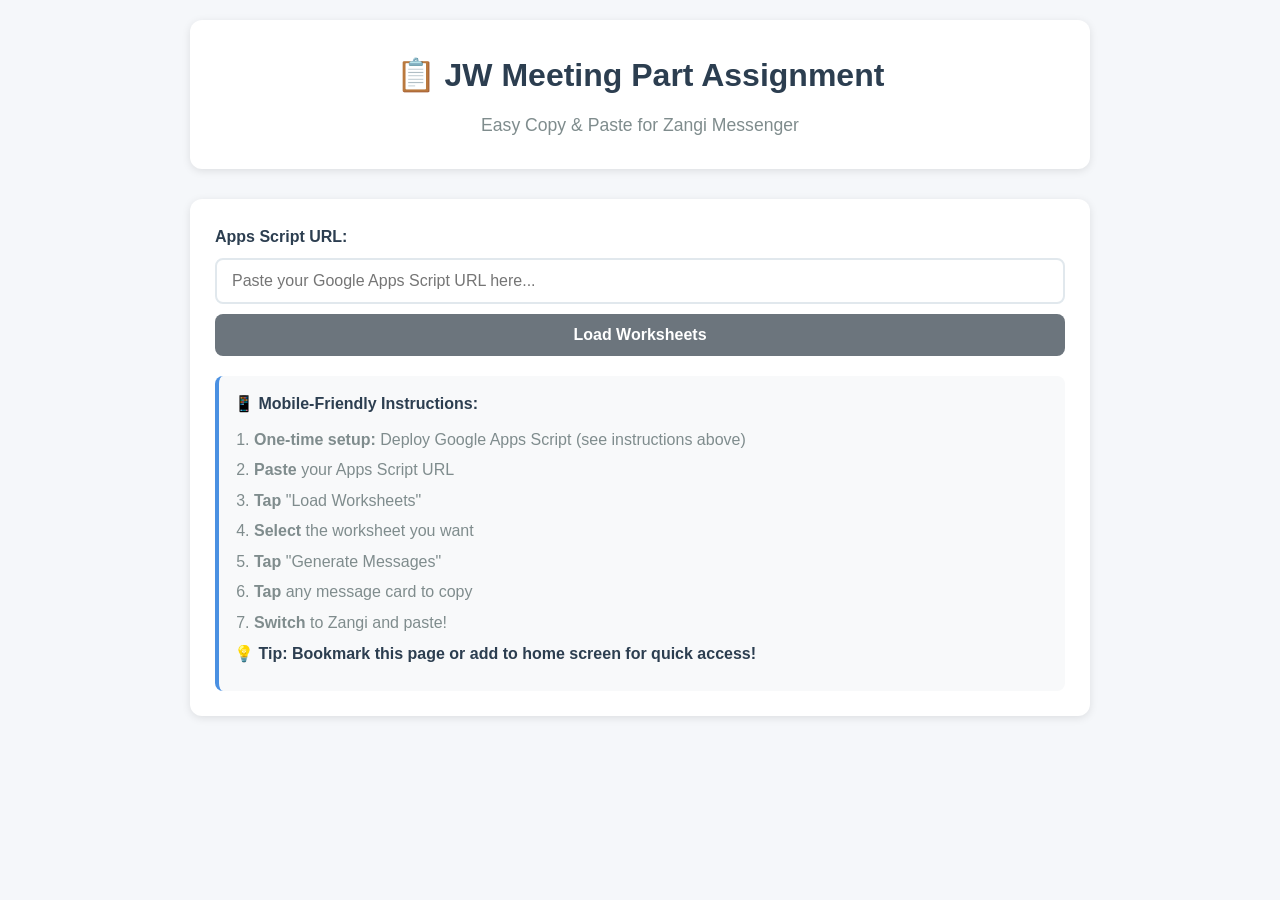
<file: index.html>
<!DOCTYPE html>
<html lang="en">
<head>
    <meta charset="UTF-8">
    <meta name="viewport" content="width=device-width, initial-scale=1.0">
    <title>JW Meeting Part Assignment - Zangi Messenger Helper</title>
    <link rel="stylesheet" href="styles.css?v=2025122701">
</head>
<body>
    <div class="container">
        <header>
            <h1>📋 JW Meeting Part Assignment</h1>
            <p>Easy Copy & Paste for Zangi Messenger</p>
        </header>

        <div class="input-section">
            <div class="input-group">
                <label for="sheetUrl">Apps Script URL:</label>
                <input
                    type="text"
                    id="sheetUrl"
                    placeholder="Paste your Google Apps Script URL here..."
                    aria-label="Google Apps Script URL"
                >
                <button id="loadWorksheetsBtn" class="btn-secondary">Load Worksheets</button>
            </div>

            <div id="worksheetSelector" class="input-group hidden">
                <label for="worksheetSelect">Select Worksheet:</label>
                <select id="worksheetSelect" class="worksheet-select">
                    <option value="">-- Select a worksheet --</option>
                </select>
                <button id="loadBtn" class="btn-primary">Generate Messages</button>
            </div>
            <div class="help-text">
                <p><strong>📱 Mobile-Friendly Instructions:</strong></p>
                <ol>
                    <li><strong>One-time setup:</strong> Deploy Google Apps Script (see instructions above)</li>
                    <li><strong>Paste</strong> your Apps Script URL</li>
                    <li><strong>Tap</strong> "Load Worksheets"</li>
                    <li><strong>Select</strong> the worksheet you want</li>
                    <li><strong>Tap</strong> "Generate Messages"</li>
                    <li><strong>Tap</strong> any message card to copy</li>
                    <li><strong>Switch</strong> to Zangi and paste!</li>
                </ol>
                <p><strong>💡 Tip:</strong> Bookmark this page or add to home screen for quick access!</p>
            </div>
        </div>

        <div id="loadingIndicator" class="loading hidden">
            <div class="spinner"></div>
            <p>Loading assignments...</p>
        </div>

        <div id="errorMessage" class="error hidden"></div>

        <div id="messagesContainer" class="messages-container hidden">
            <h2>📨 Generated Messages</h2>
            <div id="messagesList"></div>
        </div>
    </div>

    <script src="script.js?v=2025122705"></script>
</body>
</html>
</file>
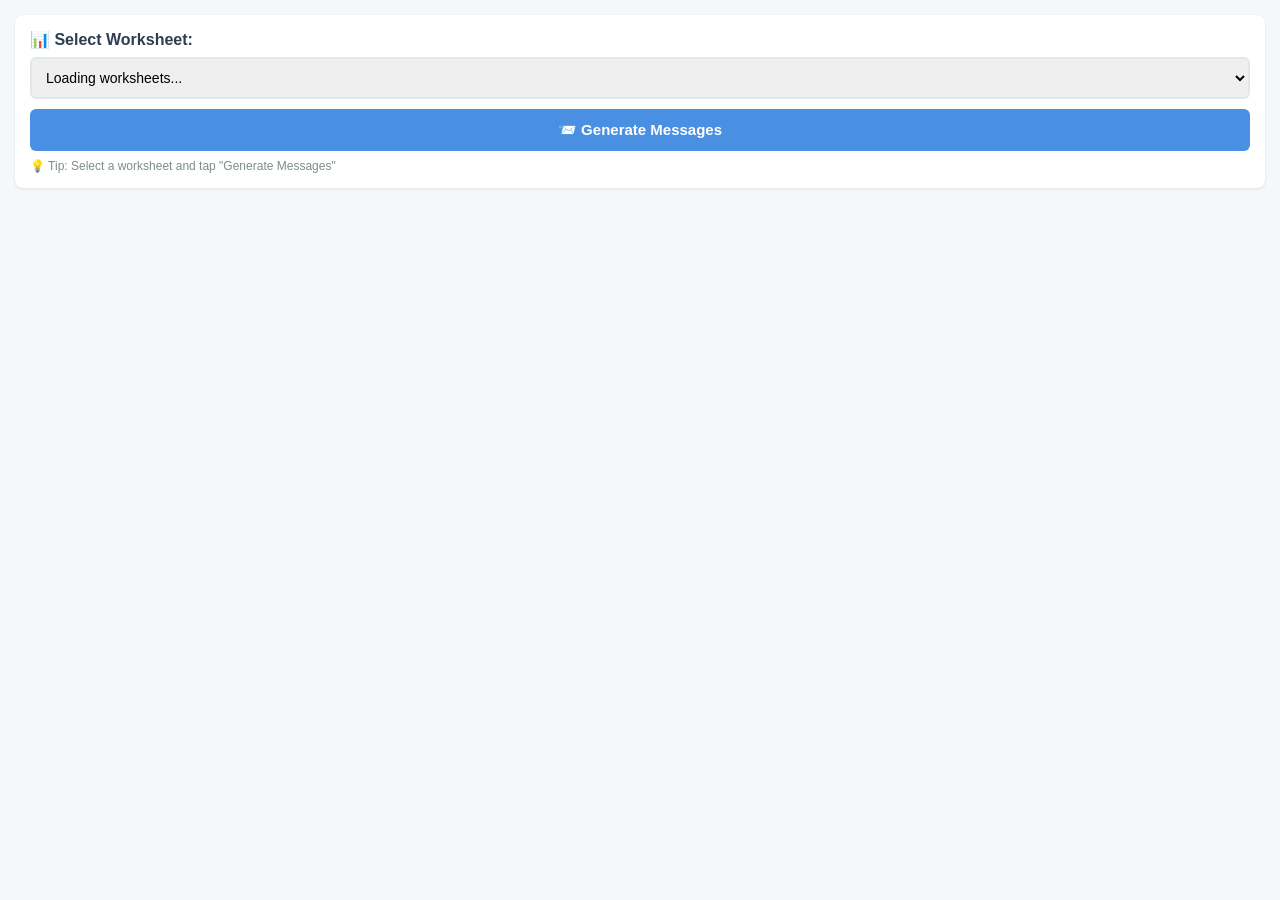
<file: apps-script-spreadsheet-bound/Dialog.html>
<!DOCTYPE html>
<html>
<head>
  <base target="_top">
  <meta name="viewport" content="width=device-width, initial-scale=1.0">
  <style>
    * {
      margin: 0;
      padding: 0;
      box-sizing: border-box;
    }

    body {
      font-family: -apple-system, BlinkMacSystemFont, 'Segoe UI', Roboto, Arial, sans-serif;
      padding: 15px;
      background: #f5f7fa;
    }

    .container {
      max-width: 100%;
    }

    .section {
      background: white;
      padding: 15px;
      border-radius: 8px;
      margin-bottom: 15px;
      box-shadow: 0 1px 3px rgba(0,0,0,0.1);
    }

    label {
      display: block;
      font-weight: 600;
      margin-bottom: 8px;
      color: #2c3e50;
    }

    select {
      width: 100%;
      padding: 10px;
      font-size: 14px;
      border: 2px solid #e1e8ed;
      border-radius: 6px;
      margin-bottom: 10px;
    }

    select:focus {
      outline: none;
      border-color: #4a90e2;
    }

    button {
      width: 100%;
      padding: 12px;
      font-size: 15px;
      font-weight: 600;
      border: none;
      border-radius: 6px;
      cursor: pointer;
      transition: all 0.2s;
    }

    .btn-primary {
      background: #4a90e2;
      color: white;
    }

    .btn-primary:hover {
      background: #357abd;
    }

    .btn-primary:active {
      transform: scale(0.98);
    }

    .loading {
      text-align: center;
      padding: 20px;
      color: #7f8c8d;
    }

    .spinner {
      border: 3px solid #f3f3f3;
      border-top: 3px solid #4a90e2;
      border-radius: 50%;
      width: 30px;
      height: 30px;
      animation: spin 1s linear infinite;
      margin: 0 auto 10px;
    }

    @keyframes spin {
      0% { transform: rotate(0deg); }
      100% { transform: rotate(360deg); }
    }

    .error {
      background: #fff1f0;
      color: #f5222d;
      padding: 12px;
      border-radius: 6px;
      border-left: 4px solid #f5222d;
      margin-bottom: 15px;
    }

    .success {
      background: #f6ffed;
      color: #52c41a;
      padding: 12px;
      border-radius: 6px;
      border-left: 4px solid #52c41a;
      margin-bottom: 15px;
    }

    .messages-container {
      max-height: 400px;
      overflow-y: auto;
    }

    .message-card {
      background: #f8f9fa;
      border: 2px solid #e1e8ed;
      border-radius: 8px;
      padding: 12px;
      margin-bottom: 10px;
      cursor: pointer;
      transition: all 0.2s;
    }

    .message-card:hover {
      border-color: #4a90e2;
      transform: translateY(-2px);
      box-shadow: 0 4px 8px rgba(0,0,0,0.1);
    }

    .message-card.copied {
      border-color: #52c41a;
      background: #f6ffed;
    }

    .message-title {
      font-weight: 600;
      color: #2c3e50;
      margin-bottom: 8px;
      font-size: 13px;
    }

    .message-content {
      white-space: pre-wrap;
      color: #2c3e50;
      font-size: 13px;
      line-height: 1.5;
    }

    .copy-indicator {
      position: fixed;
      top: 10px;
      right: 10px;
      background: #52c41a;
      color: white;
      padding: 10px 15px;
      border-radius: 6px;
      font-weight: 600;
      animation: slideIn 0.3s ease-out;
      z-index: 1000;
    }

    @keyframes slideIn {
      from {
        transform: translateX(300px);
        opacity: 0;
      }
      to {
        transform: translateX(0);
        opacity: 1;
      }
    }

    .hidden {
      display: none !important;
    }

    .help-text {
      font-size: 12px;
      color: #7f8c8d;
      margin-top: 8px;
    }
  </style>
</head>
<body>
  <div class="container">
    <div class="section">
      <label for="worksheetSelect">📊 Select Worksheet:</label>
      <select id="worksheetSelect">
        <option value="">Loading worksheets...</option>
      </select>
      <button id="generateBtn" class="btn-primary">📨 Generate Messages</button>
      <div class="help-text">
        💡 Tip: Select a worksheet and tap "Generate Messages"
      </div>
    </div>

    <div id="loadingIndicator" class="loading hidden">
      <div class="spinner"></div>
      <p>Generating messages...</p>
    </div>

    <div id="errorMessage" class="error hidden"></div>
    <div id="successMessage" class="success hidden"></div>

    <div id="messagesContainer" class="section hidden">
      <label>📋 Generated Messages (Tap to Copy):</label>
      <div class="messages-container" id="messagesList"></div>
    </div>
  </div>

  <script>
    let worksheets = [];
    let messages = [];

    // Load worksheets on page load
    window.onload = function() {
      loadWorksheets();
    };

    // Load worksheets list
    function loadWorksheets() {
      google.script.run
        .withSuccessHandler(function(sheets) {
          worksheets = sheets;
          populateWorksheetDropdown();
        })
        .withFailureHandler(showError)
        .getWorksheetList();
    }

    // Populate worksheet dropdown
    function populateWorksheetDropdown() {
      const select = document.getElementById('worksheetSelect');
      select.innerHTML = '<option value="">-- Select a worksheet --</option>';

      worksheets.forEach(sheet => {
        const option = document.createElement('option');
        option.value = sheet.name;
        option.textContent = sheet.name;
        select.appendChild(option);
      });
    }

    // Generate messages button handler
    document.getElementById('generateBtn').addEventListener('click', function() {
      const selectedWorksheet = document.getElementById('worksheetSelect').value;

      if (!selectedWorksheet) {
        showError('Please select a worksheet first');
        return;
      }

      showLoading();
      hideMessages();
      hideError();
      hideSuccess();

      google.script.run
        .withSuccessHandler(handleGenerateSuccess)
        .withFailureHandler(showError)
        .generateMessages(selectedWorksheet);
    });

    // Handle successful message generation
    function handleGenerateSuccess(result) {
      hideLoading();

      if (!result.success) {
        showError(result.error);
        return;
      }

      messages = result.messages;

      if (messages.length === 0) {
        showError('No assignments found in selected worksheet');
        return;
      }

      displayMessages();
      showSuccess('Generated ' + messages.length + ' message(s) successfully! Tap any message to copy.');
    }

    // Display messages
    function displayMessages() {
      const container = document.getElementById('messagesContainer');
      const list = document.getElementById('messagesList');

      list.innerHTML = '';

      messages.forEach((msg, index) => {
        const card = createMessageCard(msg, index);
        list.appendChild(card);
      });

      container.classList.remove('hidden');
    }

    // Create message card
    function createMessageCard(msg, index) {
      const card = document.createElement('div');
      card.className = 'message-card';
      card.dataset.index = index;

      const title = document.createElement('div');
      title.className = 'message-title';
      title.textContent = msg.title;

      const content = document.createElement('div');
      content.className = 'message-content';
      content.textContent = msg.message;

      card.appendChild(title);
      card.appendChild(content);

      card.addEventListener('click', function() {
        copyMessage(msg.message, card);
      });

      return card;
    }

    // Copy message to clipboard
    function copyMessage(text, card) {
      // Try modern clipboard API first
      if (navigator.clipboard && navigator.clipboard.writeText) {
        navigator.clipboard.writeText(text).then(function() {
          showCopyFeedback(card);
        }).catch(function() {
          fallbackCopy(text, card);
        });
      } else {
        fallbackCopy(text, card);
      }
    }

    // Fallback copy method
    function fallbackCopy(text, card) {
      const textarea = document.createElement('textarea');
      textarea.value = text;
      textarea.style.position = 'fixed';
      textarea.style.left = '-999999px';
      document.body.appendChild(textarea);
      textarea.select();

      try {
        document.execCommand('copy');
        showCopyFeedback(card);
      } catch (err) {
        showError('Failed to copy message');
      }

      document.body.removeChild(textarea);
    }

    // Show copy feedback
    function showCopyFeedback(card) {
      // Visual feedback on card
      card.classList.add('copied');
      setTimeout(function() {
        card.classList.remove('copied');
      }, 2000);

      // Show notification
      const notification = document.createElement('div');
      notification.className = 'copy-indicator';
      notification.textContent = '✓ 已复制！';
      document.body.appendChild(notification);

      setTimeout(function() {
        document.body.removeChild(notification);
      }, 2000);
    }

    // UI Helper Functions
    function showLoading() {
      document.getElementById('loadingIndicator').classList.remove('hidden');
    }

    function hideLoading() {
      document.getElementById('loadingIndicator').classList.add('hidden');
    }

    function showError(message) {
      const errorDiv = document.getElementById('errorMessage');
      errorDiv.textContent = message;
      errorDiv.classList.remove('hidden');
    }

    function hideError() {
      document.getElementById('errorMessage').classList.add('hidden');
    }

    function showSuccess(message) {
      const successDiv = document.getElementById('successMessage');
      successDiv.textContent = message;
      successDiv.classList.remove('hidden');
    }

    function hideSuccess() {
      document.getElementById('successMessage').classList.add('hidden');
    }

    function hideMessages() {
      document.getElementById('messagesContainer').classList.add('hidden');
    }
  </script>
</body>
</html>
</file>
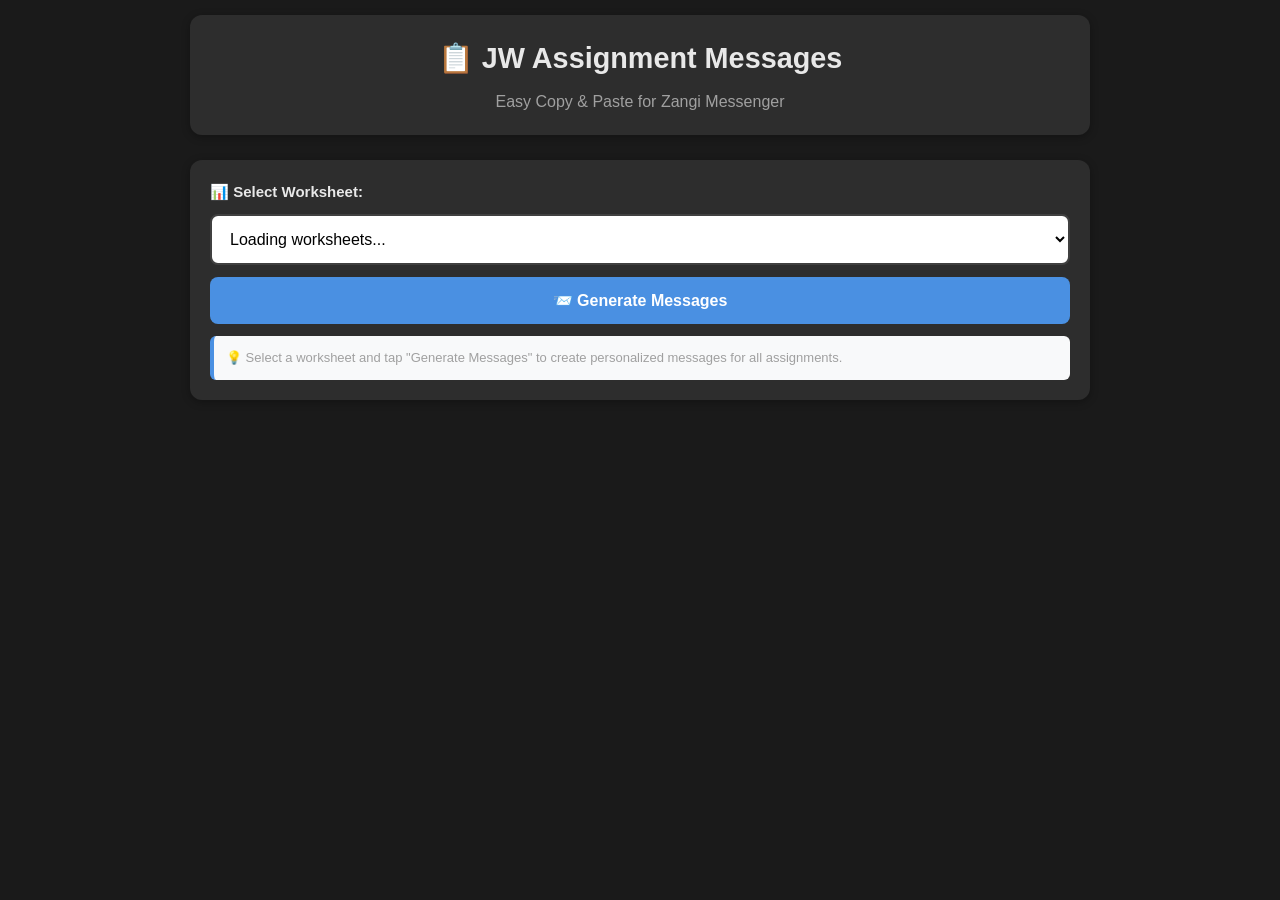
<file: standalone-webapp/Page.html>
<!DOCTYPE html>
<html>
<head>
  <base target="_top">
  <meta name="viewport" content="width=device-width, initial-scale=1.0, maximum-scale=1.0, user-scalable=no">
  <meta charset="UTF-8">
  <title>JW Assignment Messages</title>

  <style>
    * {
      margin: 0;
      padding: 0;
      box-sizing: border-box;
    }

    :root {
      /* Dark theme for eye strain reduction and battery saving */
      --primary-color: #4a90e2;
      --primary-hover: #5ca3f0;
      --success-color: #52c41a;
      --error-color: #ff6b6b;
      --background: #1a1a1a;
      --card-background: #2d2d2d;
      --text-primary: #e8e8e8;
      --text-secondary: #a0a0a0;
      --border-color: #404040;
      --shadow: 0 2px 8px rgba(0, 0, 0, 0.3);
      --shadow-hover: 0 4px 12px rgba(0, 0, 0, 0.5);
      --message-card-bg: #383838;
      --message-card-copied: #2d4a2d;
    }

    body {
      font-family: -apple-system, BlinkMacSystemFont, 'Segoe UI', Roboto, 'Helvetica Neue', Arial, sans-serif;
      background: var(--background);
      color: var(--text-primary);
      line-height: 1.6;
      padding: 15px;
      min-height: 100vh;
    }

    .container {
      max-width: 900px;
      margin: 0 auto;
    }

    header {
      text-align: center;
      margin-bottom: 25px;
      padding: 20px;
      background: var(--card-background);
      border-radius: 12px;
      box-shadow: var(--shadow);
    }

    header h1 {
      font-size: 1.8rem;
      margin-bottom: 8px;
      color: var(--text-primary);
    }

    header p {
      color: var(--text-secondary);
      font-size: 1rem;
    }

    .section {
      background: var(--card-background);
      padding: 20px;
      border-radius: 12px;
      box-shadow: var(--shadow);
      margin-bottom: 20px;
    }

    label {
      display: block;
      font-weight: 600;
      margin-bottom: 10px;
      color: var(--text-primary);
      font-size: 15px;
    }

    select {
      width: 100%;
      padding: 14px;
      font-size: 16px;
      border: 2px solid var(--border-color);
      border-radius: 8px;
      margin-bottom: 12px;
      background: white;
      transition: border-color 0.3s;
    }

    select:focus {
      outline: none;
      border-color: var(--primary-color);
    }

    button {
      width: 100%;
      padding: 14px;
      font-size: 16px;
      font-weight: 600;
      border: none;
      border-radius: 8px;
      cursor: pointer;
      transition: all 0.3s;
      -webkit-tap-highlight-color: transparent;
    }

    .btn-primary {
      background: var(--primary-color);
      color: white;
    }

    .btn-primary:hover {
      background: var(--primary-hover);
      transform: translateY(-2px);
      box-shadow: var(--shadow-hover);
    }

    .btn-primary:active {
      transform: translateY(0);
    }

    .loading {
      text-align: center;
      padding: 30px;
    }

    .spinner {
      border: 4px solid var(--border-color);
      border-top: 4px solid var(--primary-color);
      border-radius: 50%;
      width: 40px;
      height: 40px;
      animation: spin 1s linear infinite;
      margin: 0 auto 15px;
    }

    @keyframes spin {
      0% { transform: rotate(0deg); }
      100% { transform: rotate(360deg); }
    }

    .error {
      background: #fff1f0;
      color: var(--error-color);
      padding: 15px;
      border-radius: 8px;
      border-left: 4px solid var(--error-color);
      margin-bottom: 20px;
      font-size: 14px;
    }

    .success {
      background: #f6ffed;
      color: var(--success-color);
      padding: 15px;
      border-radius: 8px;
      border-left: 4px solid var(--success-color);
      margin-bottom: 20px;
      font-size: 14px;
    }

    .hidden {
      display: none !important;
    }

    .messages-container {
      max-height: 70vh;
      overflow-y: auto;
      -webkit-overflow-scrolling: touch;
    }

    .message-card {
      background: var(--message-card-bg);
      border: 2px solid var(--border-color);
      border-radius: 10px;
      padding: 15px;
      margin-bottom: 12px;
      cursor: pointer;
      transition: all 0.3s;
      position: relative;
      -webkit-tap-highlight-color: transparent;
    }

    .message-card:hover,
    .message-card:active {
      border-color: var(--primary-color);
      transform: translateY(-2px);
      box-shadow: var(--shadow-hover);
    }

    .message-card.copied {
      border-color: var(--success-color);
      background: var(--message-card-copied);
    }

    .message-header {
      display: flex;
      justify-content: space-between;
      align-items: center;
      margin-bottom: 10px;
      padding-bottom: 10px;
      border-bottom: 1px solid var(--border-color);
    }

    .message-title {
      font-weight: 600;
      color: var(--text-primary);
      font-size: 14px;
      flex: 1;
    }

    .copy-icon {
      font-size: 20px;
      color: var(--text-secondary);
      margin-left: 10px;
    }

    .message-card.copied .copy-icon {
      color: var(--success-color);
    }

    .message-content {
      white-space: pre-wrap;
      color: var(--text-primary);
      font-size: 14px;
      line-height: 1.6;
    }

    .copy-indicator {
      position: fixed;
      top: 20px;
      right: 20px;
      background: var(--success-color);
      color: white;
      padding: 12px 20px;
      border-radius: 8px;
      box-shadow: var(--shadow-hover);
      font-weight: 600;
      animation: slideIn 0.3s ease-out;
      z-index: 1000;
      font-size: 15px;
    }

    @keyframes slideIn {
      from {
        transform: translateX(400px);
        opacity: 0;
      }
      to {
        transform: translateX(0);
        opacity: 1;
      }
    }

    .help-text {
      background: #f8f9fa;
      padding: 12px;
      border-radius: 6px;
      border-left: 4px solid var(--primary-color);
      margin-top: 12px;
      font-size: 13px;
      color: var(--text-secondary);
    }

    @media (max-width: 768px) {
      body {
        padding: 10px;
      }

      header h1 {
        font-size: 1.5rem;
      }

      .section {
        padding: 15px;
      }

      .message-card {
        padding: 12px;
      }
    }
  </style>
</head>
<body>
  <div class="container">
    <header>
      <h1>📋 JW Assignment Messages</h1>
      <p>Easy Copy & Paste for Zangi Messenger</p>
    </header>

    <div class="section">
      <label for="worksheetSelect">📊 Select Worksheet:</label>
      <select id="worksheetSelect">
        <option value="">Loading worksheets...</option>
      </select>
      <button id="generateBtn" class="btn-primary">📨 Generate Messages</button>
      <div class="help-text">
        💡 Select a worksheet and tap "Generate Messages" to create personalized messages for all assignments.
      </div>
    </div>

    <div id="loadingIndicator" class="section loading hidden">
      <div class="spinner"></div>
      <p>Generating messages...</p>
    </div>

    <div id="errorMessage" class="error hidden"></div>
    <div id="successMessage" class="success hidden"></div>

    <div id="messagesContainer" class="section hidden">
      <label>📨 Generated Messages (Tap to Copy):</label>
      <div class="messages-container" id="messagesList"></div>
    </div>
  </div>

  <script>
    let worksheets = [];
    let messages = [];

    // Load worksheets on page load
    window.addEventListener('load', function() {
      loadWorksheets();
    });

    // Load worksheets
    function loadWorksheets() {
      google.script.run
        .withSuccessHandler(function(result) {
          if (result.success) {
            worksheets = result.worksheets;
            populateWorksheetDropdown();
          } else {
            showError(result.error || 'Failed to load worksheets');
          }
        })
        .withFailureHandler(function(error) {
          showError('Failed to load worksheets: ' + error.message);
        })
        .getWorksheets();
    }

    // Populate worksheet dropdown
    function populateWorksheetDropdown() {
      const select = document.getElementById('worksheetSelect');
      select.innerHTML = '<option value="">-- Select a worksheet --</option>';

      worksheets.forEach(function(sheet) {
        const option = document.createElement('option');
        option.value = sheet.name;
        option.textContent = sheet.name;
        select.appendChild(option);
      });
    }

    // Generate messages button handler
    document.getElementById('generateBtn').addEventListener('click', function() {
      const selectedWorksheet = document.getElementById('worksheetSelect').value;

      if (!selectedWorksheet) {
        showError('Please select a worksheet first');
        return;
      }

      showLoading();
      hideMessages();
      hideError();
      hideSuccess();

      google.script.run
        .withSuccessHandler(handleGenerateSuccess)
        .withFailureHandler(function(error) {
          hideLoading();
          showError('Failed to generate messages: ' + error.message);
        })
        .generateMessagesForWorksheet(selectedWorksheet);
    });

    // Handle successful message generation
    function handleGenerateSuccess(result) {
      hideLoading();

      if (!result.success) {
        showError(result.error || 'Failed to generate messages');
        return;
      }

      messages = result.messages;

      if (messages.length === 0) {
        showError('No assignments found in selected worksheet');
        return;
      }

      displayMessages();
      showSuccess('✓ Generated ' + messages.length + ' message(s)! Tap any card to copy.');
    }

    // Display messages
    function displayMessages() {
      const container = document.getElementById('messagesContainer');
      const list = document.getElementById('messagesList');

      list.innerHTML = '';

      messages.forEach(function(msg, index) {
        const card = createMessageCard(msg, index);
        list.appendChild(card);
      });

      container.classList.remove('hidden');

      // Smooth scroll to messages
      setTimeout(function() {
        container.scrollIntoView({ behavior: 'smooth', block: 'nearest' });
      }, 100);
    }

    // Create message card
    function createMessageCard(msg, index) {
      const card = document.createElement('div');
      card.className = 'message-card';
      card.dataset.index = index;

      const header = document.createElement('div');
      header.className = 'message-header';

      const title = document.createElement('div');
      title.className = 'message-title';
      title.textContent = msg.title;

      const icon = document.createElement('div');
      icon.className = 'copy-icon';
      icon.textContent = '📋';

      header.appendChild(title);
      header.appendChild(icon);

      const content = document.createElement('div');
      content.className = 'message-content';
      content.textContent = msg.message;

      card.appendChild(header);
      card.appendChild(content);

      card.addEventListener('click', function() {
        copyMessage(msg.message, card);
      });

      return card;
    }

    // Copy message to clipboard
    function copyMessage(text, card) {
      // Try modern clipboard API first
      if (navigator.clipboard && navigator.clipboard.writeText) {
        navigator.clipboard.writeText(text)
          .then(function() {
            showCopyFeedback(card);
          })
          .catch(function() {
            fallbackCopy(text, card);
          });
      } else {
        fallbackCopy(text, card);
      }
    }

    // Fallback copy method
    function fallbackCopy(text, card) {
      const textarea = document.createElement('textarea');
      textarea.value = text;
      textarea.style.position = 'fixed';
      textarea.style.left = '-999999px';
      document.body.appendChild(textarea);
      textarea.select();

      try {
        document.execCommand('copy');
        showCopyFeedback(card);
      } catch (err) {
        showError('Failed to copy message');
      }

      document.body.removeChild(textarea);
    }

    // Show copy feedback - TOGGLE style (stays until clicked again)
    function showCopyFeedback(card) {
      // Toggle copied state - stays green until clicked again
      card.classList.toggle('copied');

      // Show notification only when marking as copied (not when unmarking)
      if (card.classList.contains('copied')) {
        const notification = document.createElement('div');
        notification.className = 'copy-indicator';
        notification.textContent = '✓ 已复制！(Copied!)';
        document.body.appendChild(notification);

        setTimeout(function() {
          document.body.removeChild(notification);
        }, 2000);
      }
    }

    // UI Helper Functions
    function showLoading() {
      document.getElementById('loadingIndicator').classList.remove('hidden');
    }

    function hideLoading() {
      document.getElementById('loadingIndicator').classList.add('hidden');
    }

    function showError(message) {
      const errorDiv = document.getElementById('errorMessage');
      errorDiv.textContent = message;
      errorDiv.classList.remove('hidden');
      setTimeout(function() {
        errorDiv.classList.add('hidden');
      }, 5000);
    }

    function hideError() {
      document.getElementById('errorMessage').classList.add('hidden');
    }

    function showSuccess(message) {
      const successDiv = document.getElementById('successMessage');
      successDiv.textContent = message;
      successDiv.classList.remove('hidden');
      setTimeout(function() {
        successDiv.classList.add('hidden');
      }, 5000);
    }

    function hideSuccess() {
      document.getElementById('successMessage').classList.add('hidden');
    }

    function hideMessages() {
      document.getElementById('messagesContainer').classList.add('hidden');
    }
  </script>
</body>
</html>
</file>
<file: styles.css>
* {
    margin: 0;
    padding: 0;
    box-sizing: border-box;
}

:root {
    --primary-color: #4a90e2;
    --primary-hover: #357abd;
    --success-color: #52c41a;
    --error-color: #f5222d;
    --background: #f5f7fa;
    --card-background: #ffffff;
    --text-primary: #2c3e50;
    --text-secondary: #7f8c8d;
    --border-color: #e1e8ed;
    --shadow: 0 2px 8px rgba(0, 0, 0, 0.1);
    --shadow-hover: 0 4px 12px rgba(0, 0, 0, 0.15);
}

body {
    font-family: -apple-system, BlinkMacSystemFont, 'Segoe UI', Roboto, 'Helvetica Neue', Arial, sans-serif;
    background: var(--background);
    color: var(--text-primary);
    line-height: 1.6;
    padding: 20px;
}

.container {
    max-width: 900px;
    margin: 0 auto;
}

header {
    text-align: center;
    margin-bottom: 30px;
    padding: 30px 20px;
    background: var(--card-background);
    border-radius: 12px;
    box-shadow: var(--shadow);
}

header h1 {
    font-size: 2rem;
    margin-bottom: 10px;
    color: var(--text-primary);
}

header p {
    color: var(--text-secondary);
    font-size: 1.1rem;
}

.input-section {
    background: var(--card-background);
    padding: 25px;
    border-radius: 12px;
    box-shadow: var(--shadow);
    margin-bottom: 20px;
}

.input-group {
    margin-bottom: 20px;
}

.input-group label {
    display: block;
    margin-bottom: 8px;
    font-weight: 600;
    color: var(--text-primary);
}

.input-group input {
    width: 100%;
    padding: 12px 15px;
    font-size: 1rem;
    border: 2px solid var(--border-color);
    border-radius: 8px;
    transition: border-color 0.3s;
    margin-bottom: 10px;
}

.input-group input:focus {
    outline: none;
    border-color: var(--primary-color);
}

.btn-primary {
    background: var(--primary-color);
    color: white;
    border: none;
    padding: 12px 30px;
    font-size: 1rem;
    font-weight: 600;
    border-radius: 8px;
    cursor: pointer;
    transition: all 0.3s;
    width: 100%;
}

.btn-primary:hover {
    background: var(--primary-hover);
    transform: translateY(-2px);
    box-shadow: var(--shadow-hover);
}

.btn-primary:active {
    transform: translateY(0);
}

.btn-secondary {
    background: #6c757d;
    color: white;
    border: none;
    padding: 12px 30px;
    font-size: 1rem;
    font-weight: 600;
    border-radius: 8px;
    cursor: pointer;
    transition: all 0.3s;
    width: 100%;
}

.btn-secondary:hover {
    background: #5a6268;
    transform: translateY(-2px);
    box-shadow: var(--shadow-hover);
}

.btn-secondary:active {
    transform: translateY(0);
}

.worksheet-select {
    width: 100%;
    padding: 12px 15px;
    font-size: 1rem;
    border: 2px solid var(--border-color);
    border-radius: 8px;
    transition: border-color 0.3s;
    margin-bottom: 10px;
    background: white;
}

.worksheet-select:focus {
    outline: none;
    border-color: var(--primary-color);
}

.help-text {
    background: #f8f9fa;
    padding: 15px;
    border-radius: 8px;
    border-left: 4px solid var(--primary-color);
}

.help-text p {
    margin-bottom: 10px;
    font-weight: 600;
}

.help-text ol {
    margin-left: 20px;
    color: var(--text-secondary);
}

.help-text li {
    margin-bottom: 5px;
}

.loading {
    text-align: center;
    padding: 40px;
    background: var(--card-background);
    border-radius: 12px;
    box-shadow: var(--shadow);
}

.spinner {
    border: 4px solid var(--border-color);
    border-top: 4px solid var(--primary-color);
    border-radius: 50%;
    width: 50px;
    height: 50px;
    animation: spin 1s linear infinite;
    margin: 0 auto 15px;
}

@keyframes spin {
    0% { transform: rotate(0deg); }
    100% { transform: rotate(360deg); }
}

.error {
    background: #fff1f0;
    color: var(--error-color);
    padding: 15px 20px;
    border-radius: 8px;
    border-left: 4px solid var(--error-color);
    margin-bottom: 20px;
}

.hidden {
    display: none !important;
}

.messages-container {
    background: var(--card-background);
    padding: 25px;
    border-radius: 12px;
    box-shadow: var(--shadow);
}

.messages-container h2 {
    margin-bottom: 20px;
    color: var(--text-primary);
}

#messagesList {
    display: grid;
    gap: 15px;
}

.message-card {
    background: #f8f9fa;
    border: 2px solid var(--border-color);
    border-radius: 10px;
    padding: 15px;
    cursor: pointer;
    transition: all 0.3s;
    position: relative;
}

.message-card:hover {
    border-color: var(--primary-color);
    transform: translateY(-2px);
    box-shadow: var(--shadow-hover);
}

.message-card.copied {
    border-color: var(--success-color);
    background: #f6ffed;
}

.message-header {
    display: flex;
    justify-content: space-between;
    align-items: center;
    margin-bottom: 10px;
    padding-bottom: 10px;
    border-bottom: 1px solid var(--border-color);
}

.message-title {
    font-weight: 600;
    color: var(--text-primary);
}

.copy-icon {
    font-size: 1.2rem;
    color: var(--text-secondary);
    transition: color 0.3s;
}

.message-card:hover .copy-icon {
    color: var(--primary-color);
}

.message-card.copied .copy-icon::before {
    content: '✓';
    color: var(--success-color);
}

.message-content {
    white-space: pre-wrap;
    color: var(--text-primary);
    font-size: 0.95rem;
    line-height: 1.5;
}

.copy-indicator {
    position: fixed;
    top: 20px;
    right: 20px;
    background: var(--success-color);
    color: white;
    padding: 15px 25px;
    border-radius: 8px;
    box-shadow: var(--shadow-hover);
    font-weight: 600;
    animation: slideIn 0.3s ease-out;
    z-index: 1000;
}

@keyframes slideIn {
    from {
        transform: translateX(400px);
        opacity: 0;
    }
    to {
        transform: translateX(0);
        opacity: 1;
    }
}

@media (max-width: 768px) {
    body {
        padding: 10px;
    }

    header h1 {
        font-size: 1.5rem;
    }

    .input-section,
    .messages-container {
        padding: 15px;
    }
}
</file>
